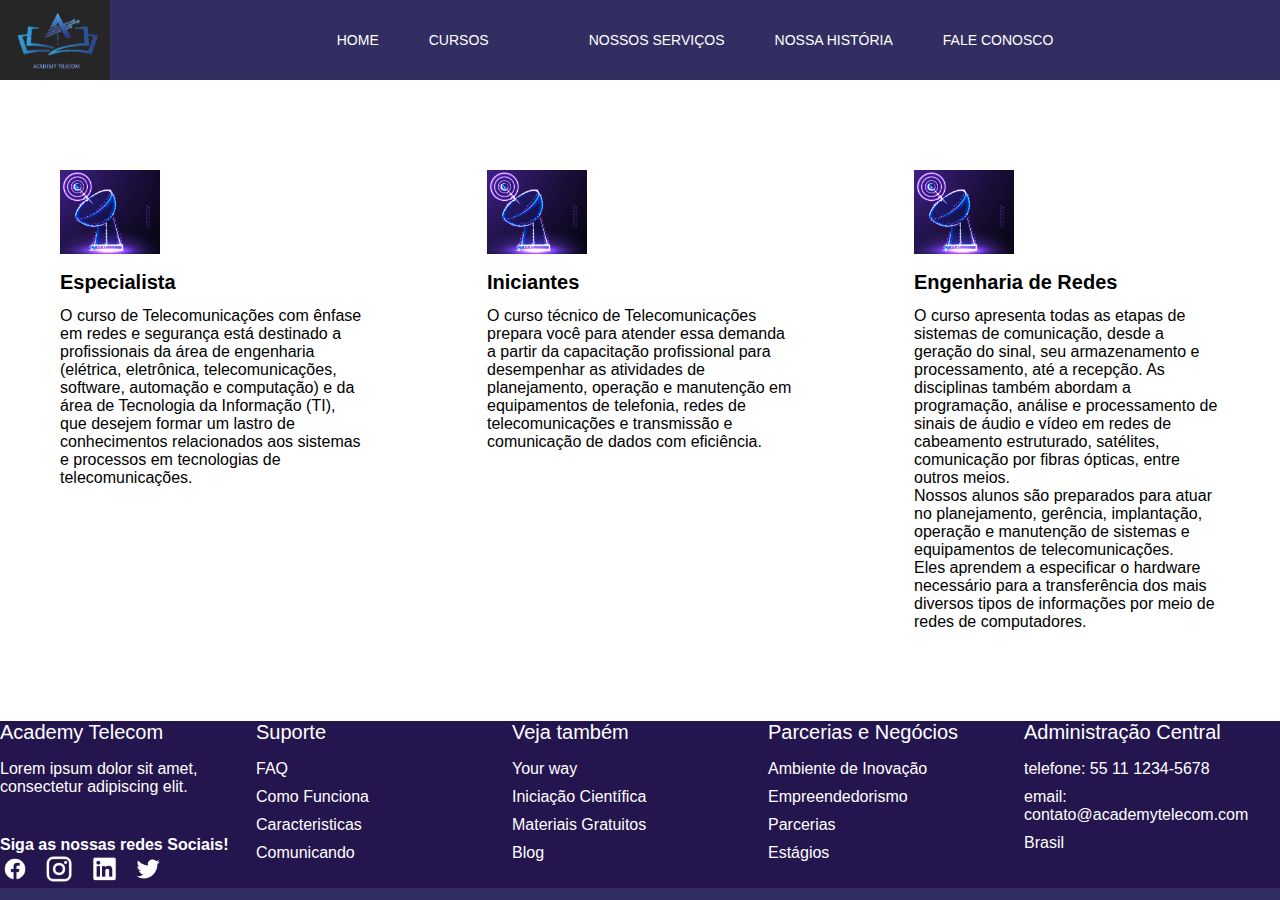
<file: paginas/cursos.html>
<!DOCTYPE html>
<html lang="pt">

<head>
    <meta charset="UTF-8">
    <meta http-equiv="X-UA-Compatible" content="IE=edge">
    <meta name="viewport" content="width=device-width, initial-scale=1.0">
    <link rel="icon" type="image/png" sizes="16x16" href="../img/favicon-16x16.png">
    <title>Cursos</title>
    <link rel="stylesheet" href="../stylesheet.css">
</head>


<body>

    <header>


        <img class="logo1" src="../img/logo1.png" alt="Logo">
         <nav>
             <ul>
                 <li><a href="../index.html">Home</a></li>
                 <li><a href="./cursos.html">Cursos</li>
                 <li><a href="./nossos_serviços.html">Nossos Serviços</a></li>
                 <li><a href="./nossa_historia.html">Nossa História</a></li>
                 <li><a href="./fale_conosco.html">Fale Conosco</a></li>
             </ul>
         </nav>

         <div class="nome">
            <form name="formCadastro">
               
            </form> 
         </div>

     </header>



    <section class="cursos">
        <div class ="cursos1">
            <div class ="cardcursos">
                <img src="../img/torre_curso.png" alt="Especialista">
                <h3 class ="titulo"> Especialista</h3> 

                <p>O curso de Telecomunicações com ênfase em redes e segurança está destinado a profissionais da
                    área de
                    engenharia (elétrica, eletrônica, telecomunicações, software, automação e computação) e da
                    área de Tecnologia da Informação (TI), que desejem formar um lastro de conhecimentos
                    relacionados aos
                    sistemas e processos em tecnologias de telecomunicações. 
                </p>
</div>

<div class ="cardcursos">
    <img src="../img/torre_curso.png" alt="Iniciantes">
    <h3 class ="titulo"> Iniciantes</h3> 

             <p>O curso técnico de Telecomunicações prepara você para atender essa demanda a partir da capacitação
            profissional para desempenhar as atividades de planejamento, operação e manutenção em equipamentos de
            telefonia, redes de telecomunicações e transmissão e comunicação de dados com eficiência.
            </p>
        </div>

        <div class ="cardcursos">
            <img src="../img/torre_curso.png" alt="Engenharia de Redes">
            <h3 class ="titulo"> Engenharia de Redes</h3>                            
                            <p> O curso apresenta todas as etapas de sistemas de comunicação, desde a geração do
                                sinal, seu armazenamento e processamento, até a recepção. As disciplinas também abordam
                                a
                                programação, análise e processamento de sinais de áudio e vídeo em redes de cabeamento
                                estruturado,
                                satélites, comunicação por fibras ópticas, entre outros meios.</p>
                            <p>Nossos alunos são preparados para atuar no planejamento, gerência, implantação, operação
                                e manutenção de sistemas e equipamentos de telecomunicações. </p>
                            <p>Eles aprendem a especificar o hardware necessário para a transferência dos mais diversos
                                tipos de informações por meio de redes de computadores.</p>
                            </div>
                        </section>

                        
    <footer>
        <div class="container">
            <ul>
                <h3>Academy Telecom</h3>
                <p>Lorem ipsum dolor sit amet, consectetur adipiscing elit.
                </p>

                <div class="redesocial">
                    <h4>Siga as nossas redes Sociais!</h4>
                    <img src="../img/facebook-bco.png" alt="Facebook">
                    <img src="../img/instagram-branco.png" alt="Instagram">
                    <img src="../img/Linkedin bco.png" alt="Linkedin">
                    <img src="../img/twitter.png" alt="twitter">
                </div>
            </ul>
            <ul>
                <h3>Suporte</h3>
                <li> <a href="#">FAQ</a></li>
                <li> <a href="#">Como Funciona</a></li>
                <li> <a href="#">Caracteristicas</a></li>
                <li> <a href="#">Comunicando</a></li>
            </ul>
            <ul>
                <h3>Veja também</h3>
                <li> <a href="#">Your way</a></li>
                <li> <a href="#">Iniciação Científica</a></li>
                <li> <a href="#">Materiais Gratuitos</a></li>
                <li> <a href="#">Blog</a></li>
            </ul>

            <ul>
                <h3>Parcerias e Negócios</h3>
                <li> <a href="#">Ambiente de Inovação</a> </li>
                <li> <a href="#">Empreendedorismo</a> </li>
                <li> <a href="#">Parcerias</a> </li>
                <li> <a href="#">Estágios</a> </li>
            </ul>
            <ul>
                <h3>Administração Central</h3>
                <li>
                    <p> telefone: 55 11 1234-5678 </p>
                </li>
                <li>
                    <p> email: contato@academytelecom.com </p>
                </li>
                <li>
                    <p> Brasil</p>
                </li>
            </ul>
        </div>
    </footer>
    <script src="../main.js"></script>

</body>

</html>
</file>
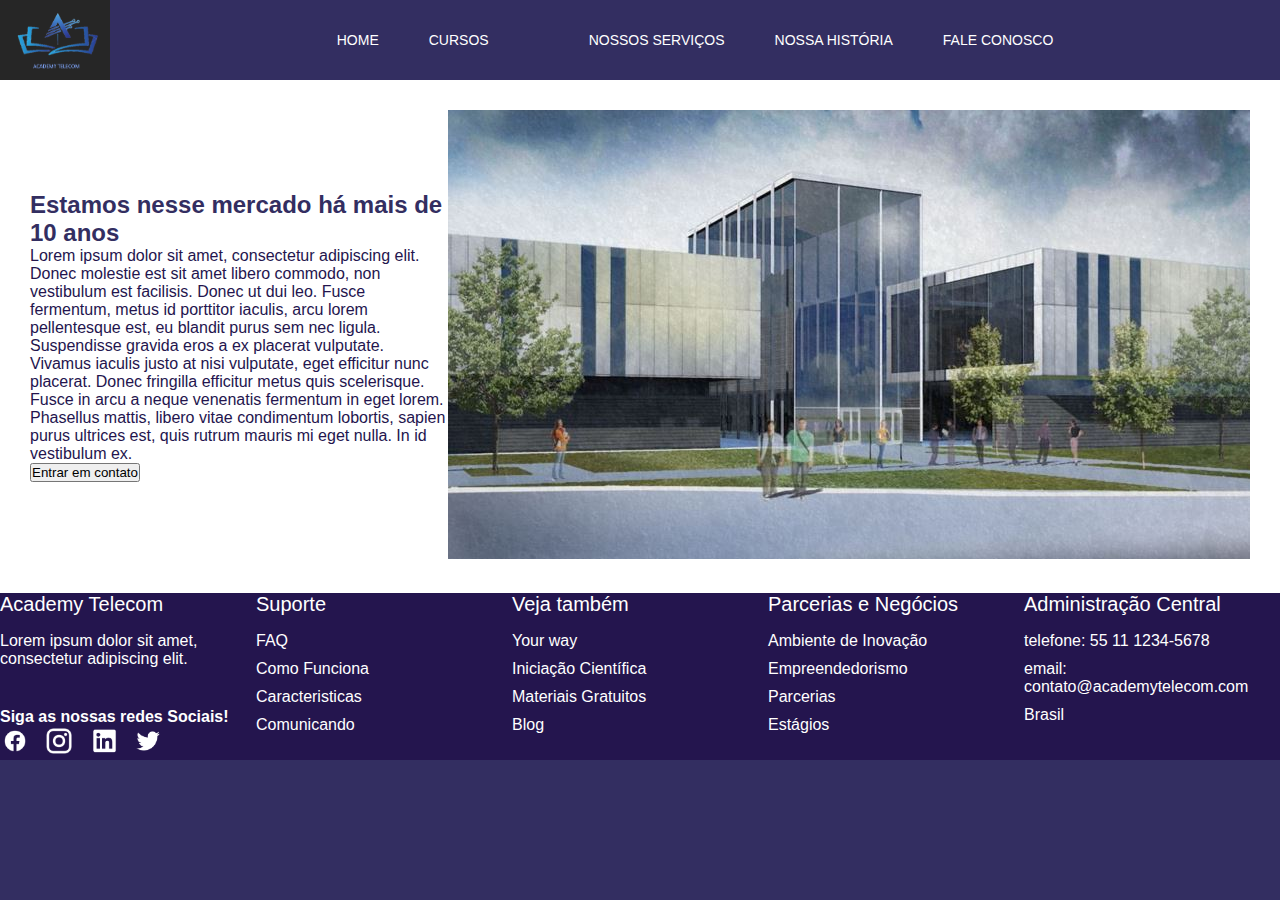
<file: paginas/nossa_historia.html>
<!DOCTYPE html>
<html lang="pt">

<head>
    <meta charset="UTF-8">
    <meta http-equiv="X-UA-Compatible" content="IE=edge">
    <meta name="viewport" content="width=device-width, initial-scale=1.0">
    <link rel="icon" type="image/png" sizes="16x16" href="../img/favicon-16x16.png">
    <title>Nossa Historia</title>
    <link rel="stylesheet" href="../stylesheet.css">

</head>

<body>
    <header>


        <img class="logo1" src="../img/logo1.png" alt="Logo">
         <nav>
             <ul>
                 <li><a href="../index.html">Home</a></li>
                 <li><a href="./cursos.html">Cursos</li>
                 <li><a href="./nossos_serviços.html">Nossos Serviços</a></li>
                 <li><a href="./nossa_historia.html">Nossa História</a></li>
                 <li><a href="./fale_conosco.html">Fale Conosco</a></li>
             </ul>
         </nav>

         <div class="nome">
            
         </div>

     </header>

    <section class="sobre">
        <div class="container">
            <div class="sobre-text">
                <h2>Estamos nesse mercado há mais de 10 anos</h2>
                <p> Lorem ipsum dolor sit amet, consectetur adipiscing elit.
                    Donec molestie est sit amet libero commodo, non vestibulum est facilisis. Donec ut dui leo. Fusce
                    fermentum, metus id porttitor iaculis, arcu lorem pellentesque est, eu blandit purus sem nec ligula.
                    Suspendisse gravida eros a ex placerat vulputate. Vivamus iaculis justo at nisi vulputate, eget
                    efficitur nunc placerat. Donec fringilla efficitur metus quis scelerisque.
                    Fusce in arcu a neque venenatis fermentum in eget lorem. Phasellus mattis, libero vitae condimentum
                    lobortis, sapien purus ultrices est, quis rutrum mauris mi eget nulla.
                    In id vestibulum ex.
                </p>
                <button> Entrar em contato </button>
                </div>
                <div>
                <img src="../img/institucional.jpg" alt="Institucional" id="institucional">
            </div>
    </section>


    <footer>
        <div class="container">
            <ul>
                <h3>Academy Telecom</h3>
                <p>Lorem ipsum dolor sit amet, consectetur adipiscing elit.
                </p>

                <div class="redesocial">
                    <h4>Siga as nossas redes Sociais!</h4>
                    <img src="../img/facebook-bco.png" alt="Facebook">
                    <img src="../img/instagram-branco.png" alt="Instagram">
                    <img src="../img/Linkedin bco.png" alt="Linkedin">
                    <img src="../img/twitter.png" alt="twitter">
                </div>
            </ul>
            <ul>
                <h3>Suporte</h3>
                <li> <a href="#">FAQ</a></li>
                <li> <a href="#">Como Funciona</a></li>
                <li> <a href="#">Caracteristicas</a></li>
                <li> <a href="#">Comunicando</a></li>
            </ul>
            <ul>
                <h3>Veja também</h3>
                <li> <a href="#">Your way</a></li>
                <li> <a href="#">Iniciação Científica</a></li>
                <li> <a href="#">Materiais Gratuitos</a></li>
                <li> <a href="#">Blog</a></li>
            </ul>

            <ul>
                <h3>Parcerias e Negócios</h3>
                <li> <a href="#">Ambiente de Inovação</a> </li>
                <li> <a href="#">Empreendedorismo</a> </li>
                <li> <a href="#">Parcerias</a> </li>
                <li> <a href="#">Estágios</a> </li>
            </ul>
            <ul>
                <h3>Administração Central</h3>
                <li>
                    <p> telefone: 55 11 1234-5678 </p>
                </li>
                <li>
                    <p> email: contato@academytelecom.com </p>
                </li>
                <li>
                    <p> Brasil</p>
                </li>
            </ul>
        </div>
    </footer>

    <script src="../main.js"></script>

    </div>

</body>

</html>
</file>
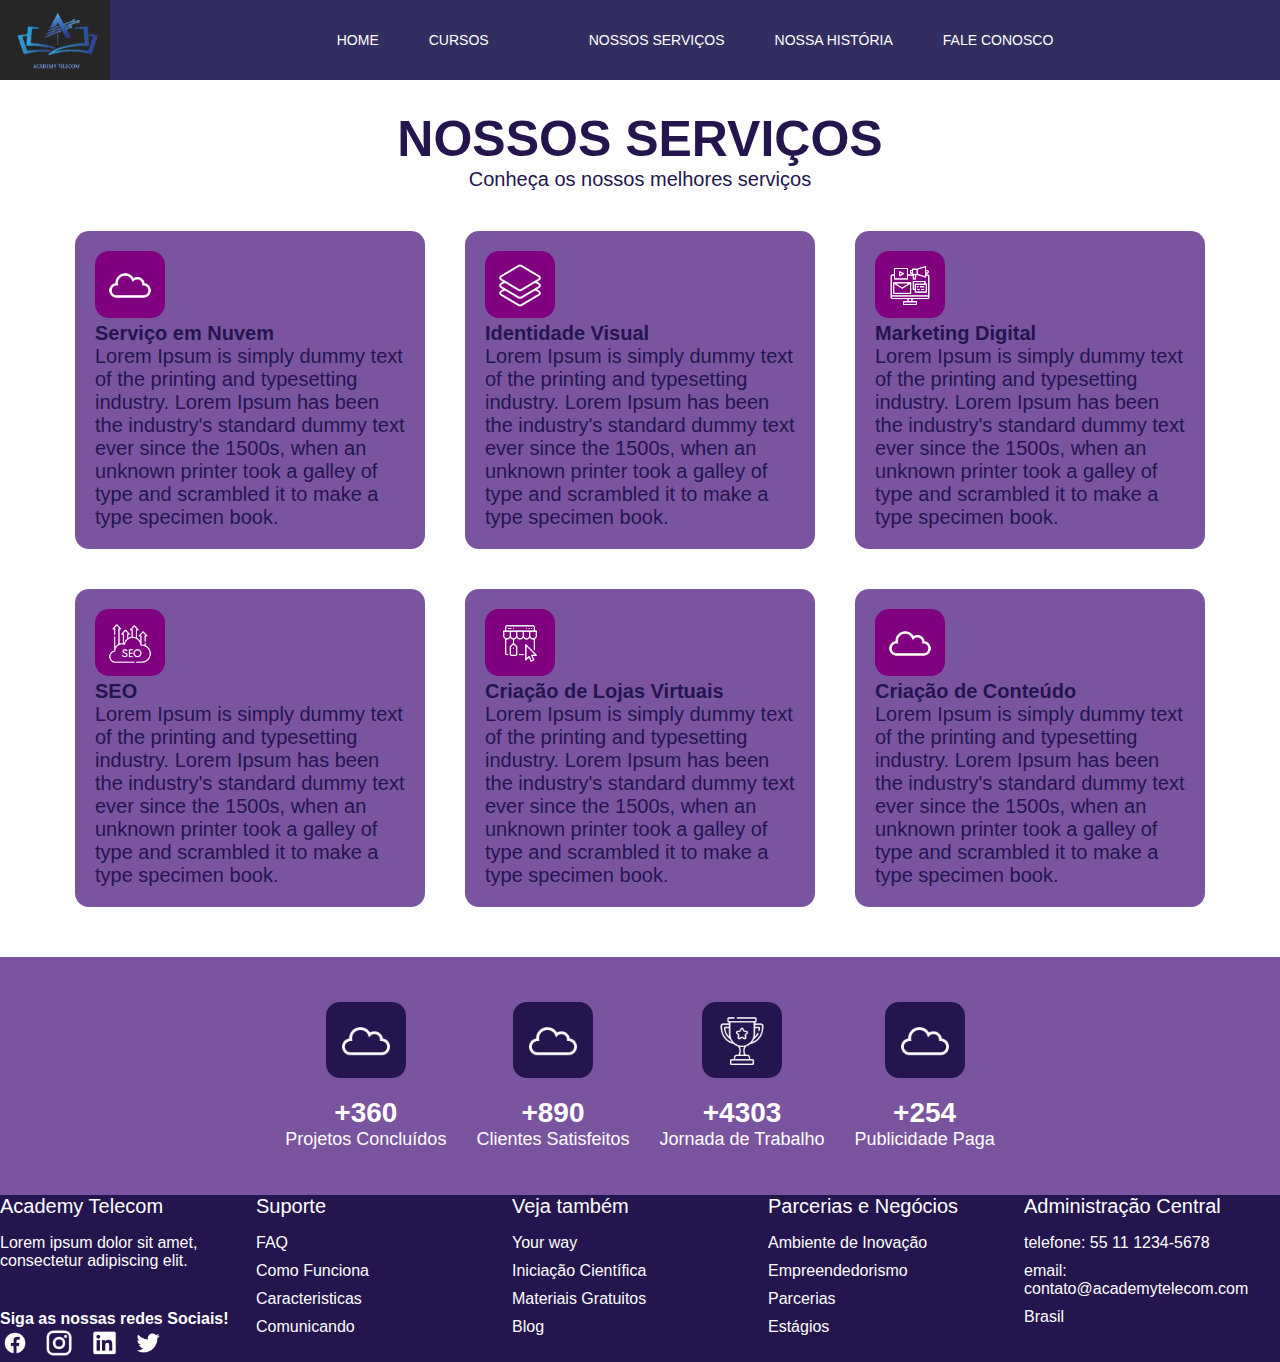
<file: paginas/nossos_serviços.html>
<!DOCTYPE html>
<html lang="pt">

<head>
    <meta charset="UTF-8">
    <meta http-equiv="X-UA-Compatible" content="IE=edge">
    <meta name="viewport" content="width=device-width, initial-scale=1.0">
    <link rel="icon" type="image/png" sizes="16x16" href="../img/favicon-16x16.png">
    <link rel="stylesheet" href="../stylesheet.css">
    <title>Nossos Serviços</title>
</head>

<body>
    <header>


        <img class="logo1" src="../img/logo1.png" alt="Logo">
         <nav>
             <ul>
                 <li><a href="../index.html">Home</a></li>
                 <li><a href="./cursos.html">Cursos</li>
                 <li><a href="./nossos_serviços.html">Nossos Serviços</a></li>
                 <li><a href="./nossa_historia.html">Nossa História</a></li>
                 <li><a href="./fale_conosco.html">Fale Conosco</a></li>
             </ul>
         </nav>

         <div class="nome">
            
         </div>

     </header>

    <section class="servicos">
        <div class=container>
            <h3>NOSSOS SERVIÇOS</h3>
            <p>Conheça os nossos melhores serviços</p>
            <div class="row-cards">

                <div class="row-card-item">
                    <img src="../img/cloud.png" alt="">
                    <p class="nome-serviço"><strong> Serviço em Nuvem </strong></p>
                    <p class="descriçao-servico">
                        Lorem Ipsum is simply dummy text of the printing and typesetting industry. Lorem Ipsum has been
                        the industry's standard dummy text ever since the 1500s, when an unknown printer took a galley
                        of type and scrambled it to make a type specimen book.
                    </p>
                </div>

                <div class="row-card-item">
                    <img src="../img/layer.png" alt="">
                    <p class="nome-serviço"><strong> Identidade Visual </strong></p>
                    <p class="descriçao-servico">
                        Lorem Ipsum is simply dummy text of the printing and typesetting industry. Lorem Ipsum has been
                        the industry's standard dummy text ever since the 1500s, when an unknown printer took a galley
                        of type and scrambled it to make a type specimen book.
                    </p>
                </div>

                <div class="row-card-item">
                    <img src="../img/digital-marketing.png" alt="">
                    <p class="nome-serviço"><strong> Marketing Digital </strong></p>
                    <p class="descriçao-servico">
                        Lorem Ipsum is simply dummy text of the printing and typesetting industry. Lorem Ipsum has been
                        the industry's standard dummy text ever since the 1500s, when an unknown printer took a galley
                        of type and scrambled it to make a type specimen book.
                    </p>
                </div>

                <div class="row-card-item">
                    <img src="../img/seo.png" alt="">
                    <p class="nome-serviço"><strong> SEO </strong></p>
                    <p class="descriçao-servico">
                        Lorem Ipsum is simply dummy text of the printing and typesetting industry. Lorem Ipsum has been
                        the industry's standard dummy text ever since the 1500s, when an unknown printer took a galley
                        of type and scrambled it to make a type specimen book.
                    </p>
                </div>

                <div class="row-card-item">
                    <img src="../img/virtual_store.png" alt="">
                    <p class="nome-serviço"><strong> Criação de Lojas Virtuais </strong></p>
                    <p class="descriçao-servico">
                        Lorem Ipsum is simply dummy text of the printing and typesetting industry. Lorem Ipsum has been
                        the industry's standard dummy text ever since the 1500s, when an unknown printer took a galley
                        of type and scrambled it to make a type specimen book.
                    </p>
                </div>

                <div class="row-card-item">
                    <img src="../img/cloud.png" alt="">
                    <p class="nome-serviço"><strong> Criação de Conteúdo </strong></p>
                    <p class="descriçao-servico">
                        Lorem Ipsum is simply dummy text of the printing and typesetting industry. Lorem Ipsum has been
                        the industry's standard dummy text ever since the 1500s, when an unknown printer took a galley
                        of type and scrambled it to make a type specimen book.
                    </p>
                </div>
            </div>
        </div>


    </section>

    <section class="dados">
        <div class="container">
            <div class="dados-item">
                <img src="../img/cloud.png" alt="">
                <p>
                    <strong>+360</strong> <br>
                    Projetos Concluídos
                </p>
            </div>

            <div class="dados-item">
                <img src="../img/cloud.png" alt="">
                <p>
                    <strong>+890</strong> <br>
                    Clientes Satisfeitos
                </p>
            </div>

            <div class="dados-item">
                <img src="../img/trophy.png" alt="">
                <p>
                    <strong>+4303</strong> <br>
                    Jornada de Trabalho
                </p>
            </div>

            <div class="dados-item">
                
                <img src="../img/cloud.png" alt="">
               <p> <strong>+254</strong> <br>
                Publicidade Paga
            </p>
            </div>

        </div>
       

    </section>





    <!--<section class="section-glossario">
            <div class="banner">
                <img src="../img/tecnologia.gif" class="center" alt="logo" align-middle>
            </div>
        </section>

    </main>

    <nav>
        <div class="quadro">
            <div class="glossario">

                <table>
                    <tr>
                        <th>“Cell Site” ou Estação de Rádio Base (ERB) =
                            Denominação dada a uma localidade onde a operadora de telefonia celular instala antenas ou
                            equipamentos de infraestrutura de telecomunicação para operar a rede de transmissão de
                            dados.</th>

                        <th>Contrato de Locação de Telefonia Celular =
                            É o acordo entre a operadora de telefonia móvel ou a empresa de torre e o proprietário que
                            determina as condições financeiras e operacionais do “site”.</th>

                        <th>Aluguel de Co-locação =
                            Aluguel pago ao proprietário no caso de haver nova operadora de telefonia celular em uma
                            torre de outra operadora ou de uma empresa de torre.</th>

                        <th>Anexo ou Croqui =
                            Um esboço ou desenho preliminar da área que será ocupada pela torre ou antena de telefonia
                            celular.</th>

                        <th>Índice de Reajuste =
                            É o termo no contrato de locação de telefonia celular que especifica quando e como o aluguel
                            pago será reajustado. Normalmente, utiliza-se um índice de inflação para orientar o reajuste
                            anual.</th>

                        <th>Rooftops =
                            Equipamentos instalados pelas operadoras de telefonia celular nos topos dos edifícios
                            residências e comerciais.</th>
                    </tr>




                </table>


            </div>
</div>

    </nav>-->




    <footer>
        <div class="container">
            <ul>
                <h3>Academy Telecom</h3>
                <p>Lorem ipsum dolor sit amet, consectetur adipiscing elit.
                </p>

                <div class="redesocial">
                    <h4>Siga as nossas redes Sociais!</h4>
                    <img src="../img/facebook-bco.png" alt="Facebook">
                    <img src="../img/instagram-branco.png" alt="Instagram">
                    <img src="../img/Linkedin bco.png" alt="Linkedin">
                    <img src="../img/twitter.png" alt="twitter">
                </div>
            </ul>
            <ul>
                <h3>Suporte</h3>
                <li> <a href="#">FAQ</a></li>
                <li> <a href="#">Como Funciona</a></li>
                <li> <a href="#">Caracteristicas</a></li>
                <li> <a href="#">Comunicando</a></li>
            </ul>
            <ul>
                <h3>Veja também</h3>
                <li> <a href="#">Your way</a></li>
                <li> <a href="#">Iniciação Científica</a></li>
                <li> <a href="#">Materiais Gratuitos</a></li>
                <li> <a href="#">Blog</a></li>
            </ul>

            <ul>
                <h3>Parcerias e Negócios</h3>
                <li> <a href="#">Ambiente de Inovação</a> </li>
                <li> <a href="#">Empreendedorismo</a> </li>
                <li> <a href="#">Parcerias</a> </li>
                <li> <a href="#">Estágios</a> </li>
            </ul>
            <ul>
                <h3>Administração Central</h3>
                <li>
                    <p> telefone: 55 11 1234-5678 </p>
                </li>
                <li>
                    <p> email: contato@academytelecom.com </p>
                </li>
                <li>
                    <p>Brasil</p>
                </li>
            </ul>
        </div>
    </footer>
    </div>

</body>


<script src="../main.js"></script>











</html>
</file>
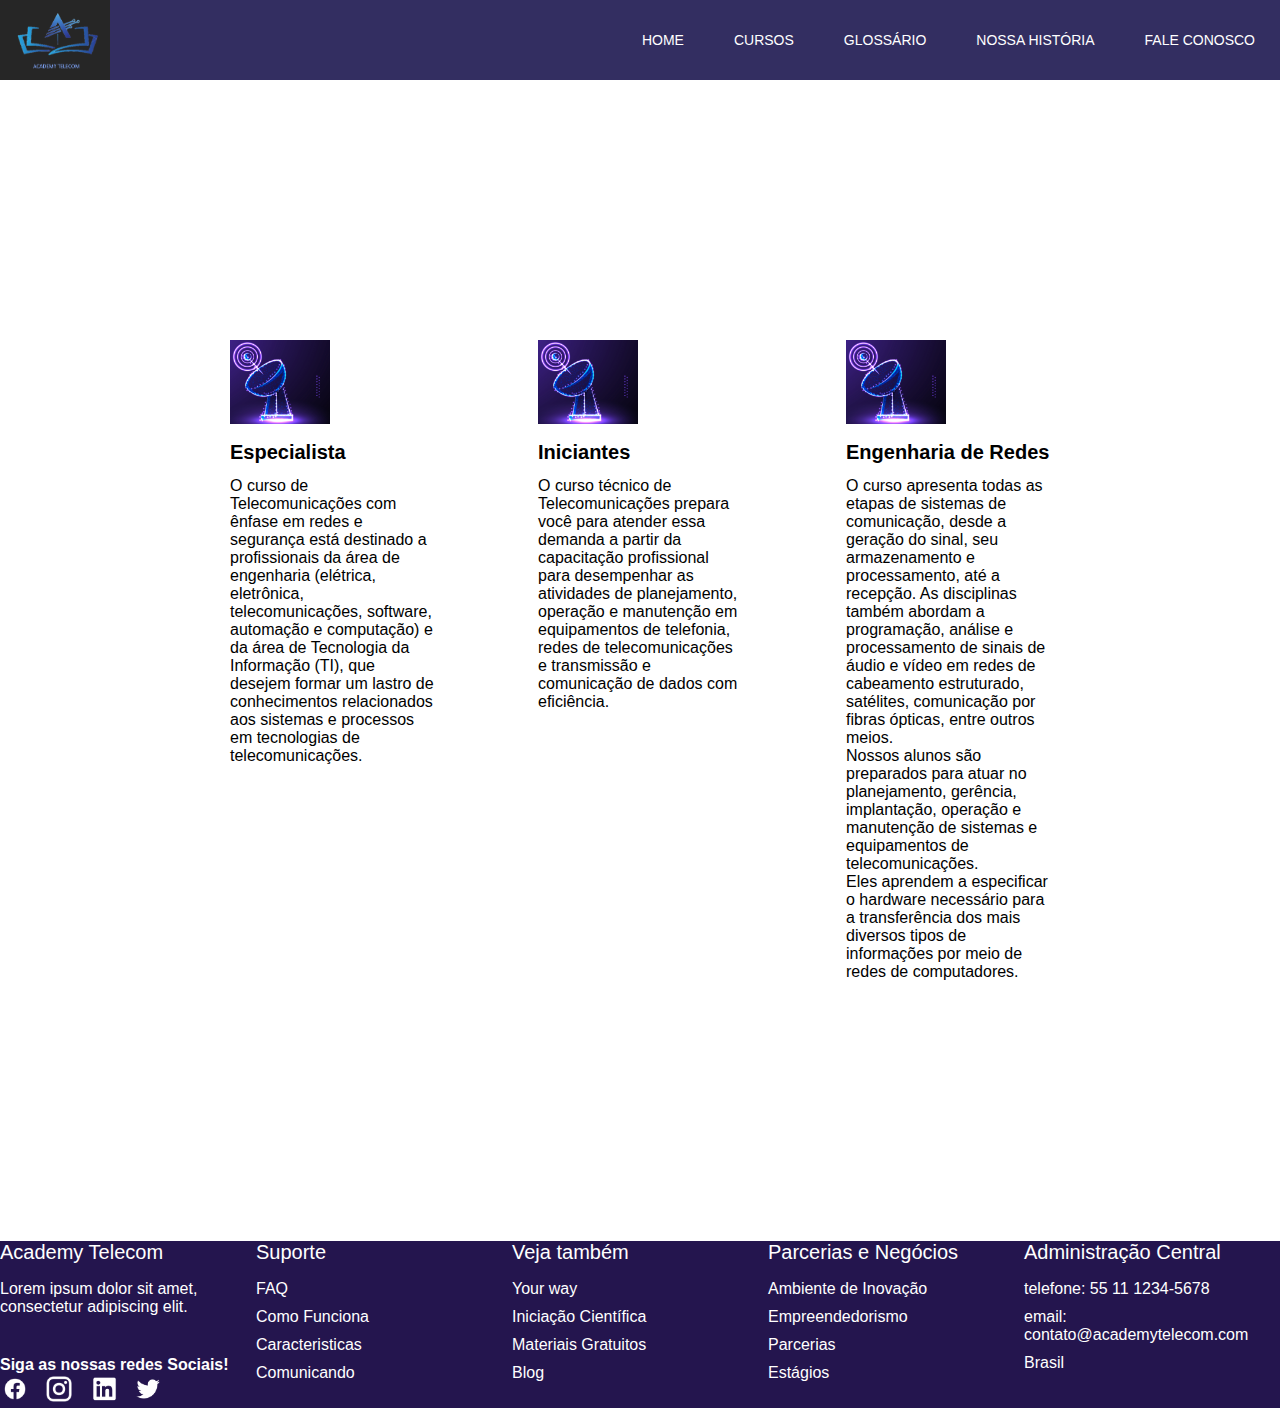
<file: ACADEMY-TELECOM_versao3/ACADEMY-TELECOM/paginas/cursos.html>
<!DOCTYPE html>
<html lang="pt">

<head>
    <meta charset="UTF-8">
    <meta http-equiv="X-UA-Compatible" content="IE=edge">
    <meta name="viewport" content="width=device-width, initial-scale=1.0">
    <link rel="icon" type="image/png" sizes="16x16" href="../img/favicon-16x16.png">
    <title>Cursos</title>
    <link rel="stylesheet" href="../stylesheet.css">
</head>


<body>
    <header>
              <img class="logo1" src="../img/logo1.png" alt="Logo">
        <nav>
            <ul>
                <li><a href="../index.html">Home</a></li>
                            <li><a href="#">Cursos</a></li>
                <li><a href="glossario.html">Glossário</a></li>
                <li><a href="nossa_historia.html">Nossa História</a></li>
                <li><a href="fale_conosco.html">Fale Conosco</a></li>
            </ul>
        </nav>
    </header>


    <section class="cursos">
        <div class ="cursos1">
            <div class ="cardcursos">
                <img src="../img/torre_curso.png" alt="Especialista">
                <h3 class ="titulo"> Especialista</h3> 

                <p>O curso de Telecomunicações com ênfase em redes e segurança está destinado a profissionais da
                    área de
                    engenharia (elétrica, eletrônica, telecomunicações, software, automação e computação) e da
                    área de Tecnologia da Informação (TI), que desejem formar um lastro de conhecimentos
                    relacionados aos
                    sistemas e processos em tecnologias de telecomunicações. 
                </p>
</div>

<div class ="cardcursos">
    <img src="../img/torre_curso.png" alt="Iniciantes">
    <h3 class ="titulo"> Iniciantes</h3> 

             <p>O curso técnico de Telecomunicações prepara você para atender essa demanda a partir da capacitação
            profissional para desempenhar as atividades de planejamento, operação e manutenção em equipamentos de
            telefonia, redes de telecomunicações e transmissão e comunicação de dados com eficiência.
            </p>
        </div>

        <div class ="cardcursos">
            <img src="../img/torre_curso.png" alt="Engenharia de Redes">
            <h3 class ="titulo"> Engenharia de Redes</h3>                            
                            <p> O curso apresenta todas as etapas de sistemas de comunicação, desde a geração do
                                sinal, seu armazenamento e processamento, até a recepção. As disciplinas também abordam
                                a
                                programação, análise e processamento de sinais de áudio e vídeo em redes de cabeamento
                                estruturado,
                                satélites, comunicação por fibras ópticas, entre outros meios.</p>
                            <p>Nossos alunos são preparados para atuar no planejamento, gerência, implantação, operação
                                e manutenção de sistemas e equipamentos de telecomunicações. </p>
                            <p>Eles aprendem a especificar o hardware necessário para a transferência dos mais diversos
                                tipos de informações por meio de redes de computadores.</p>
                            </div>
                        </section>

                        
    <footer>
        <div class="container">
            <ul>
                <h3>Academy Telecom</h3>
                <p>Lorem ipsum dolor sit amet, consectetur adipiscing elit.
                </p>

                <div class="redesocial">
                    <h4>Siga as nossas redes Sociais!</h4>
                    <img src="/img/facebook-bco.png" alt="Facebook">
                    <img src="/img/instagram-branco.png" alt="Instagram">
                    <img src="/img/Linkedin bco.png" alt="Linkedin">
                    <img src="/img/twitter.png" alt="twitter">
                </div>
            </ul>
            <ul>
                <h3>Suporte</h3>
                <li> <a href="#">FAQ</a></li>
                <li> <a href="#">Como Funciona</a></li>
                <li> <a href="#">Caracteristicas</a></li>
                <li> <a href="#">Comunicando</a></li>
            </ul>
            <ul>
                <h3>Veja também</h3>
                <li> <a href="#">Your way</a></li>
                <li> <a href="#">Iniciação Científica</a></li>
                <li> <a href="#">Materiais Gratuitos</a></li>
                <li> <a href="#">Blog</a></li>
            </ul>

            <ul>
                <h3>Parcerias e Negócios</h3>
                <li> <a href="#">Ambiente de Inovação</a> </li>
                <li> <a href="#">Empreendedorismo</a> </li>
                <li> <a href="#">Parcerias</a> </li>
                <li> <a href="#">Estágios</a> </li>
            </ul>
            <ul>
                <h3>Administração Central</h3>
                <li>
                    <p> telefone: 55 11 1234-5678 </p>
                </li>
                <li>
                    <p> email: contato@academytelecom.com </p>
                </li>
                <li>
                    <p> Brasil</p>
                </li>
            </ul>
        </div>
    </footer>
    <script src="../main.js"></script>

</body>

</html>
</file>
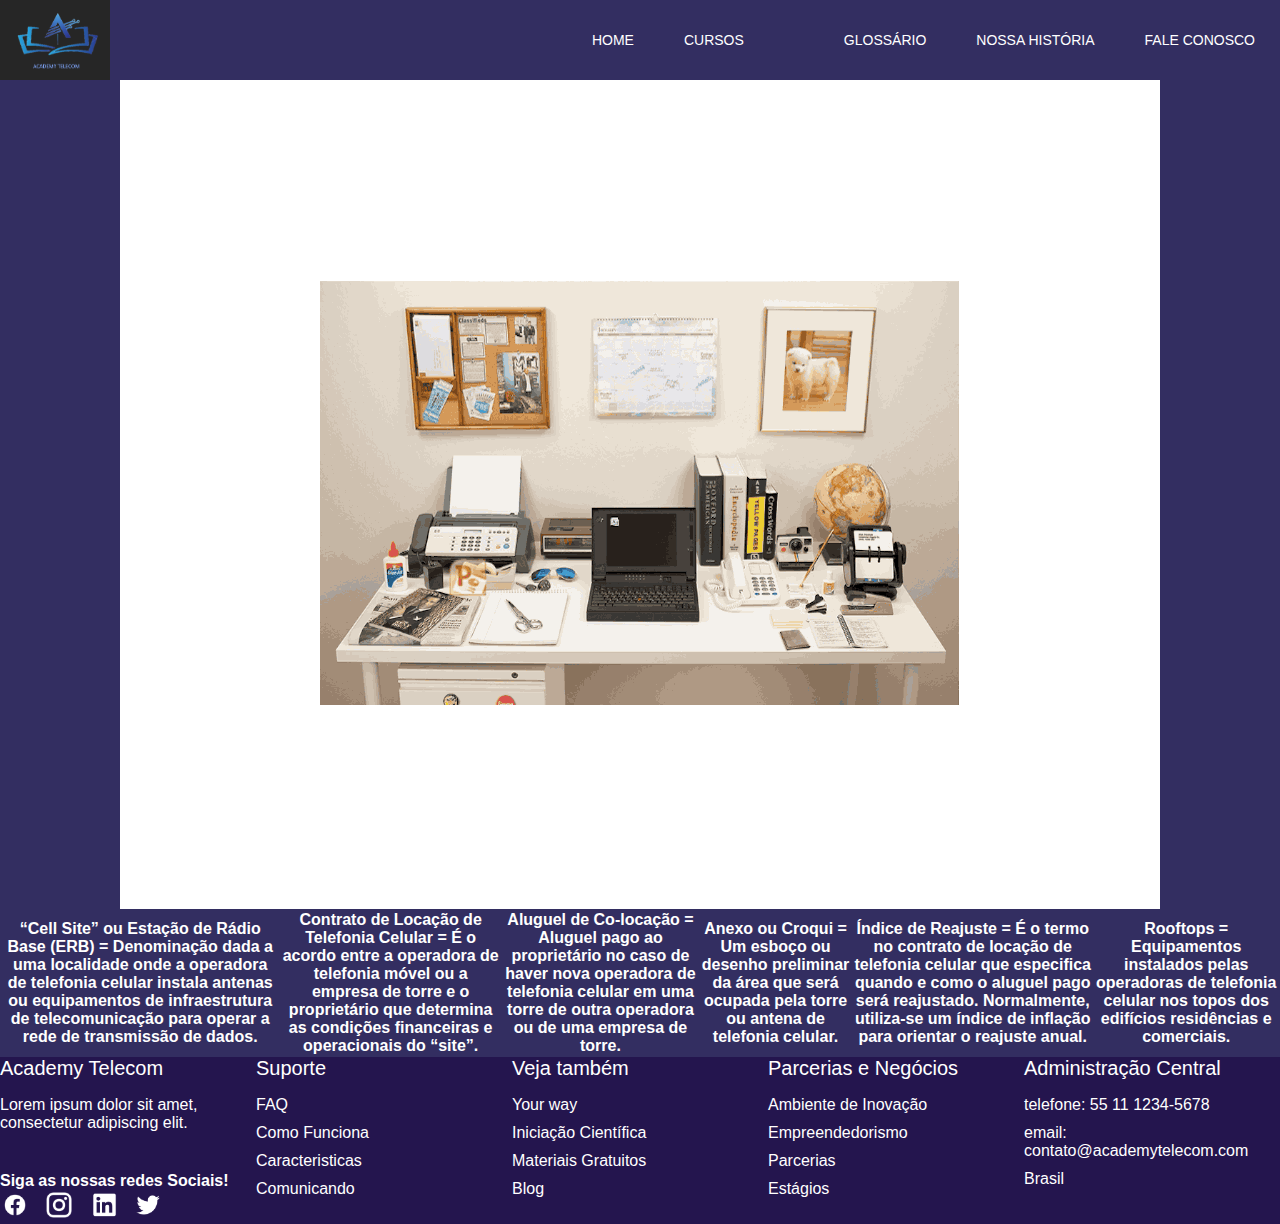
<file: ACADEMY-TELECOM_versao3/ACADEMY-TELECOM/paginas/glossario.html>
<!DOCTYPE html>
<html lang="pt">

<head>
    <meta charset="UTF-8">
    <meta http-equiv="X-UA-Compatible" content="IE=edge">
    <meta name="viewport" content="width=device-width, initial-scale=1.0">
    <link rel="icon" type="image/png" sizes="16x16" href="../img/favicon-16x16.png">
    <link rel="stylesheet" href="../stylesheet.css">
    <title>Glossario</title>
</head>

<body>
    <header>


        <img class="logo1" src="../img/logo1.png" alt="Logo">
        <nav>
            <ul>
                <li><a href="/index.html">Home</a></li>
                <li><a href="/paginas/cursos.html">Cursos</li>
                <li><a href="#">Glossário</a></li>
                <li><a href="/paginas/nossa_historia.html">Nossa História</a></li>
                <li><a href="/paginas/fale_conosco.html">Fale Conosco</a></li>
            </ul>
        </nav>


    </header>



    <main>

        <section class="section-glossario">
            <div class="banner">
                <img src="../img/tecnologia.gif" class="center" alt="logo" align-middle>
            </div>
        </section>

    </main>

    <nav>
        <div class="quadro">
            <div class="glossario">

                <table>
                    <tr>
                        <th>“Cell Site” ou Estação de Rádio Base (ERB) =
                            Denominação dada a uma localidade onde a operadora de telefonia celular instala antenas ou
                            equipamentos de infraestrutura de telecomunicação para operar a rede de transmissão de
                            dados.</th>

                        <th>Contrato de Locação de Telefonia Celular =
                            É o acordo entre a operadora de telefonia móvel ou a empresa de torre e o proprietário que
                            determina as condições financeiras e operacionais do “site”.</th>

                        <th>Aluguel de Co-locação =
                            Aluguel pago ao proprietário no caso de haver nova operadora de telefonia celular em uma
                            torre de outra operadora ou de uma empresa de torre.</th>

                        <th>Anexo ou Croqui =
                            Um esboço ou desenho preliminar da área que será ocupada pela torre ou antena de telefonia
                            celular.</th>

                        <th>Índice de Reajuste =
                            É o termo no contrato de locação de telefonia celular que especifica quando e como o aluguel
                            pago será reajustado. Normalmente, utiliza-se um índice de inflação para orientar o reajuste
                            anual.</th>

                        <th>Rooftops =
                            Equipamentos instalados pelas operadoras de telefonia celular nos topos dos edifícios
                            residências e comerciais.</th>
                    </tr>




                </table>


            </div>
</div>

    </nav>

 
       
          
            <footer>
                <div class="container">
                    <ul>
                        <h3>Academy Telecom</h3>
                        <p>Lorem ipsum dolor sit amet, consectetur adipiscing elit.
                        </p>

                        <div class="redesocial">
                            <h4>Siga as nossas redes Sociais!</h4>
                            <img src="../img/facebook-bco.png" alt="Facebook">
                            <img src="../img/instagram-branco.png" alt="Instagram">
                            <img src="../img/Linkedin bco.png" alt="Linkedin">
                            <img src="../img/twitter.png" alt="twitter">
                        </div>
                    </ul>
                    <ul>
                        <h3>Suporte</h3>
                        <li> <a href="#">FAQ</a></li>
                        <li> <a href="#">Como Funciona</a></li>
                        <li> <a href="#">Caracteristicas</a></li>
                        <li> <a href="#">Comunicando</a></li>
                    </ul>
                    <ul>
                        <h3>Veja também</h3>
                        <li> <a href="#">Your way</a></li>
                        <li> <a href="#">Iniciação Científica</a></li>
                        <li> <a href="#">Materiais Gratuitos</a></li>
                        <li> <a href="#">Blog</a></li>
                    </ul>

                    <ul>
                        <h3>Parcerias e Negócios</h3>
                        <li> <a href="#">Ambiente de Inovação</a> </li>
                        <li> <a href="#">Empreendedorismo</a> </li>
                        <li> <a href="#">Parcerias</a> </li>
                        <li> <a href="#">Estágios</a> </li>
                    </ul>
                    <ul>
                        <h3>Administração Central</h3>
                        <li>
                            <p> telefone: 55 11 1234-5678 </p>
                        </li>
                        <li>
                            <p> email: contato@academytelecom.com </p>
                        </li>
                        <li>
                            <p>Brasil</p>
                        </li>
                    </ul>
                </div>
            </footer>
        </div>

</body>


<script src="../main.js"></script>











</html>
</file>
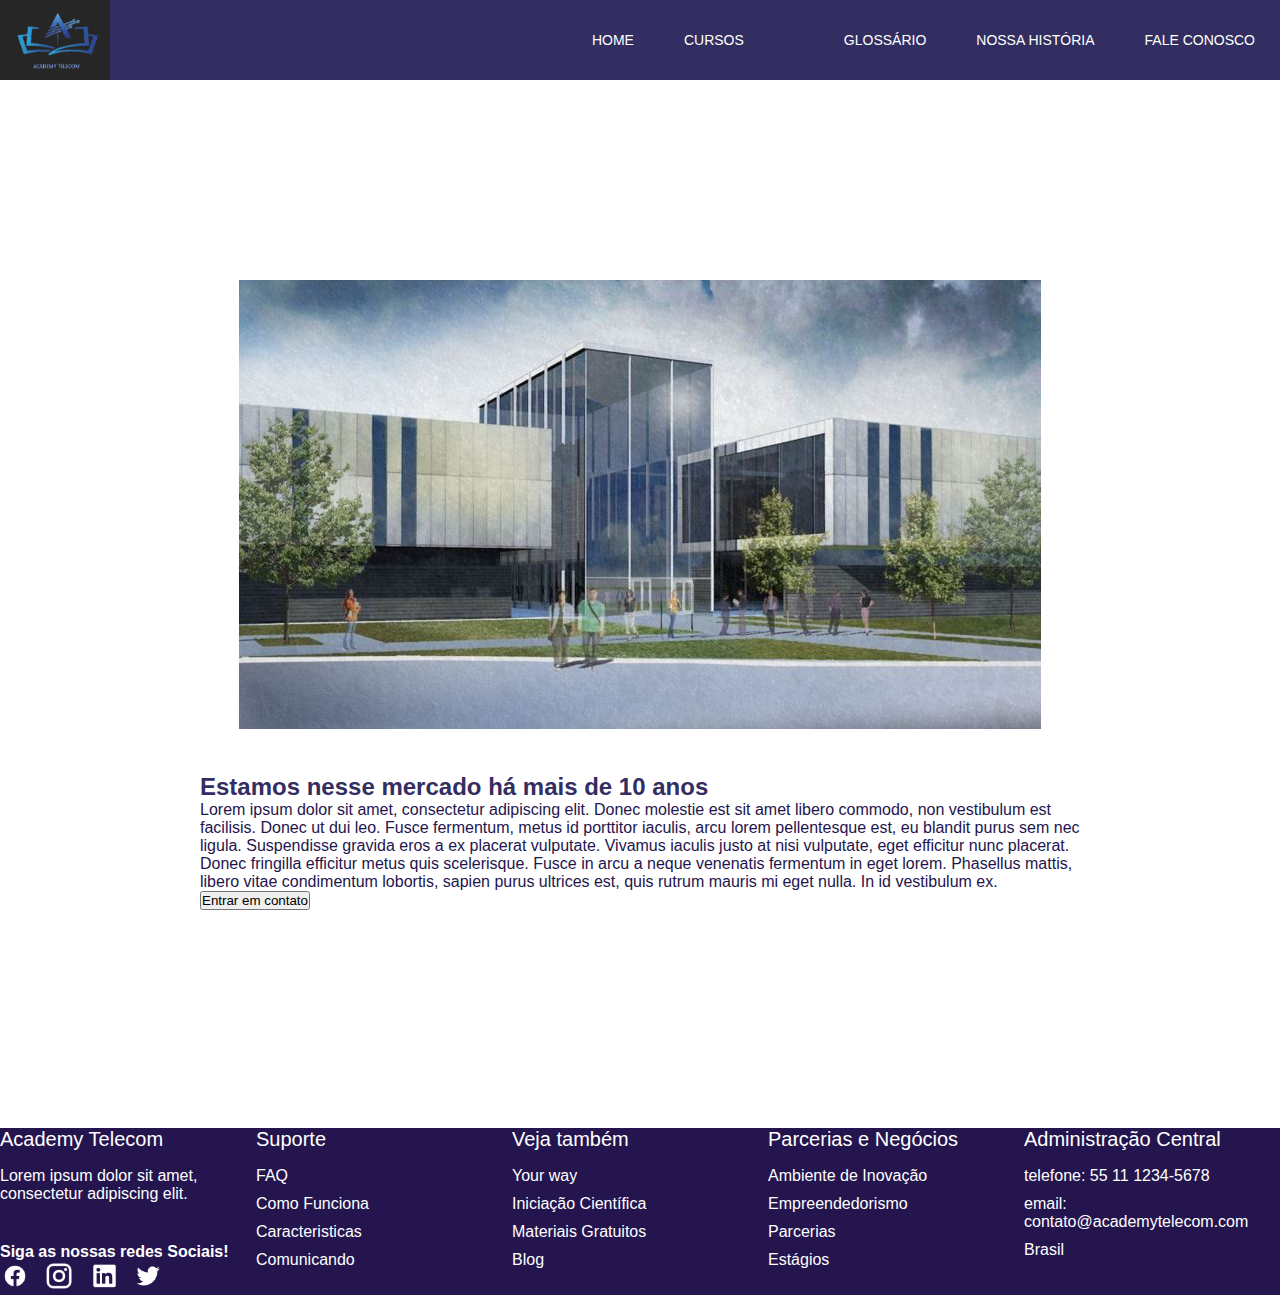
<file: ACADEMY-TELECOM_versao3/ACADEMY-TELECOM/paginas/nossa_historia.html>
<!DOCTYPE html>
<html lang="pt">

<head>
    <meta charset="UTF-8">
    <meta http-equiv="X-UA-Compatible" content="IE=edge">
    <meta name="viewport" content="width=device-width, initial-scale=1.0">
    <link rel="icon" type="image/png" sizes="16x16" href="../img/favicon-16x16.png">
    <title>Nossa Historia</title>
    <link rel="stylesheet" href="../stylesheet.css">

</head>

<body>
    <header>


        <img class="logo1" src="../img/logo1.png" alt="Logo">
        <nav>
            <ul>
                <li><a href="/index.html">Home</a></li>
                <li><a href="cursos.html">Cursos</li>
                <li><a href="glossario.html">Glossário</a></li>
                <li><a href="#">Nossa História</a></li>
                <li><a href="fale_conosco.html">Fale Conosco</a></li>
            </ul>
        </nav>



    </header>


    <section class="sobre">
        <div class="container">
            <div class="sobre-text">
                <h2>Estamos nesse mercado há mais de 10 anos</h2>
                <p> Lorem ipsum dolor sit amet, consectetur adipiscing elit.
                    Donec molestie est sit amet libero commodo, non vestibulum est facilisis. Donec ut dui leo. Fusce
                    fermentum, metus id porttitor iaculis, arcu lorem pellentesque est, eu blandit purus sem nec ligula.
                    Suspendisse gravida eros a ex placerat vulputate. Vivamus iaculis justo at nisi vulputate, eget
                    efficitur nunc placerat. Donec fringilla efficitur metus quis scelerisque.
                    Fusce in arcu a neque venenatis fermentum in eget lorem. Phasellus mattis, libero vitae condimentum
                    lobortis, sapien purus ultrices est, quis rutrum mauris mi eget nulla.
                    In id vestibulum ex.
                </p>
                <button> Entrar em contato </button>
                </div>
                <div>
                <img src="../img/institucional.jpg" alt="Institucional" id="institucional">
            </div>
    </section>


    <footer>
        <div class="container">
            <ul>
                <h3>Academy Telecom</h3>
                <p>Lorem ipsum dolor sit amet, consectetur adipiscing elit.
                </p>

                <div class="redesocial">
                    <h4>Siga as nossas redes Sociais!</h4>
                    <img src="/img/facebook-bco.png" alt="Facebook">
                    <img src="/img/instagram-branco.png" alt="Instagram">
                    <img src="/img/Linkedin bco.png" alt="Linkedin">
                    <img src="/img/twitter.png" alt="twitter">
                </div>
            </ul>
            <ul>
                <h3>Suporte</h3>
                <li> <a href="#">FAQ</a></li>
                <li> <a href="#">Como Funciona</a></li>
                <li> <a href="#">Caracteristicas</a></li>
                <li> <a href="#">Comunicando</a></li>
            </ul>
            <ul>
                <h3>Veja também</h3>
                <li> <a href="#">Your way</a></li>
                <li> <a href="#">Iniciação Científica</a></li>
                <li> <a href="#">Materiais Gratuitos</a></li>
                <li> <a href="#">Blog</a></li>
            </ul>

            <ul>
                <h3>Parcerias e Negócios</h3>
                <li> <a href="#">Ambiente de Inovação</a> </li>
                <li> <a href="#">Empreendedorismo</a> </li>
                <li> <a href="#">Parcerias</a> </li>
                <li> <a href="#">Estágios</a> </li>
            </ul>
            <ul>
                <h3>Administração Central</h3>
                <li>
                    <p> telefone: 55 11 1234-5678 </p>
                </li>
                <li>
                    <p> email: contato@academytelecom.com </p>
                </li>
                <li>
                    <p> Brasil</p>
                </li>
            </ul>
        </div>
    </footer>

    <script src="../main.js"></script>

    </div>

</body>

</html>
</file>
<file: stylesheet.css>
/*home*/
@import url('https://fonts.googleapis.com/css2?family=Roboto:wght@300&display=swap');

* {
  margin: 0;
  padding: 0;
  box-sizing: border-box;
  text-decoration: none;
  outline: none;
}

header {
  width: 100%;
  justify-content: space-between;
  display: flex;
}

body {
  background-color: #332e61;
}


section {
  padding: 30px;
  background-color: white;

}

h3 {
  font-size: 20px;
}

p {
  color: white;
}


.btn {
  background-color: #332e61;
  color: white;
  padding: 15px 20px;
  border-radius: 10px;
  cursor: pointer;
  display: inline-block;
}

.btn :hover {
  background-color: #555;
}

.btn.animate-btn {
  animation: animate-outline 1s ease-out infinite;
}

.card p {
  color: white;
}

h5 {
  color: white;
  font-size: 17px;
}


.row {
  Display: flex;
  height: 88%;
  align-items: center;
}

.col {
  width: 50%;
}

.card {
  width: 200px;
  height: 230px;
  display: inline-block;
  border-radius: 10px;
  padding: 15px 25px;
  cursor: pointer;
  margin: 10px 15px;
  background-position: center;
  background-size: cover;

}

.card:hover {
  transform: translateY(-15px)
}

.card1 {
  background-image: url(img/card1.jpg);
}

.card2 {
  background-image: url(img/card2.png);
}

.card3 {
  background-image: url(img/card3.png);
}

.card4 {
  background-image: url(img/card4.jpg);
}



nav {
  display: flex;
  align-items: center;
  justify-content: space-between;
  padding-top: 0;
}

nav ul {
  display: flex;
  align-items: center;
  list-style: none;
}

nav ul a {
  color: white;
  margin: 0 25px;
  text-transform: uppercase;
  font-size: 14px;
  display: block;
}

nav ul a:not(.btn)::after {
  background: #24154e;
  height: 3px;
  width: 0%;
  display: block;
  margin: 0 auto;
  transition: 0.3s;
}


nav ul a:hover::after {
  width: 100px;
}

@keyframes animate-outline {
  from {
    outline: 0px solid white;
  }

  to {
    outline: 15px solid mediumpurple;
  }

}

.nome {
  color: white;
}

h3 {
  color: white;
}

.logo1 {
  height: 80px;
  width: 110px;
}

/*footer*/
footer {
  background-color: #24154e;
}

footer .container {
  display: flex;
  color: white;

}

footer .container ul {
  width: 25%;
  list-style: none;
}

footer .container h3 {
  margin-bottom: 16px;
  font-weight: 300;
  color: white;
}

footer .container .redesocial img {
  margin-right: 10px;
  height: 30px;
  width: 30px;

}

footer .container ul>p {
  margin-bottom: 40px;

}

footer .container li {
  margin: 10px 0;
  color: white;
}

footer .container a {
  color: white;

}

/*h4 {
   font-weight: 200px;
  }*/


/*end footer*/


body * {
  /* font-family: "Fira Sans", sans-serif;*/
  scroll-behavior: smooth;
}


/*header {
   background-color: #252323;
   display: flex;
   justify-content: space-between;
   align-items: center;
   position: fixed;
   max-width: 200%;
   top: 0;
   left: 0;
   right: 0;
   height: 80px;
   z-index: 100;
   padding: 1rem;
 }
 
 
 .logo {
   width: 25%;
   padding: 1rem;
 }
 
 .logo img {
   width: 50%;
   padding: 1rem;
 }
 
 
 


 nav ul {
   display: flex;
   list-style: none;
   margin-right: 5rem;
   padding: 0;
 }
 
 nav li {
   margin-left: 15px;
 }
 
 nav a {
   text-decoration: none;
   color:black;
   font-weight: bold;
   font-size: 1.2rem;
 }
 
 nav a:hover {
   color: #2c0323;
 }
 
 main {
   background-color: #2c0323;
   width: 99%;
   margin-top: 8rem;
   display: flex;
   flex-direction: space-around;
   justify-content: center;
 }
 
 
 .banner_home {
   display: flex;
   justify-content: center;
   background-color: red #2c0323;
 }
 
 .banner_home img {
   padding: 20rem;
   width: 100vw;
   border-radius: 10rem;
 }
 
 footer{
 
 
 }
 

 

 
 .informacoes {
   font: size 24px;
   font-weight: bold;
   text-align: end;
   color: #ffd5d5;
   margin-top: 1 rem;
   margin-bottom: 1 rem;
 }
 
 /*
 .container {
   background-color: #2c0323;
   height: 50vh;
   width: 80%;
   display: flex;
   flex-direction: column;
   justify-content: center;
   align-items: center;
   padding: 05px;
   margin: 02px 0;
   text-decoration: none;
   color: #f3ecef;
   font-weight: bold;
   font-size: 1.2rem;
 }*/

/*fale conosco*/
* {
  box-sizing: border-box;
}

body * {
  font-family: "Fira Sans", sans-serif;
  scroll-behavior: smooth;
  position: relative;
}



/*
 header {
   background-color: #2c1c52;
   display: flex;
   justify-content: space-between;
   align-items: center;
   position: fixed;
   max-width: 200%;
   top: 0;
   left: 0;
   right: 0;
   height: 80px;
      padding: 1rem;
 }*/

.logo {
  width: 25%;
  padding: 1rem;
}

.logo img {
  width: 50%;
  padding: 1rem;
}



.background {
  background-image: url(img/fundo_cursos.jpg);
  background-repeat: no-repeat;
  color: white;
}

.centralizado {
  display: flex;
  justify-content: space-evenly;
  align-items: center;
  font-size: medium;
}

.section-glossario {
  color: white;
  width: fit-content;
  display: block;
  /* Necessário para o margin funcionar */
  margin-left: auto;
  /* aqui */
  margin-right: auto;
  /* e aqui */
}

.glossario {
  color: white;
}

.institucional {
  width: fit-content;
  display: flex;
  /* Necessário para o margin funcionar */
  margin-left: auto;
  /* aqui */
  margin-right: auto;
  /* e aqui */
}

.formularioContato {
  width: 50%;
  margin-top: 7%;
  display: flex;
  /* Necessário para o margin funcionar */
  margin-left: auto;
  /* aqui */
  margin-right: auto;
  /* e aqui */
}



/* ALERTA DE COOKIES */
.box-cookies.hide {
  display: none !important;
}

.box-cookies {
  position: fixed;
  background: rgba(14, 23, 39, 0.8);
  width: 100%;
  max-width: 980px;
  z-index: 998;
  bottom: 0;
  right: 0;
  border-radius: 8px 0px 0px 0px;
  border: dashed 3px rgba(255, 255, 255, 0.6);
  border-bottom: none;
  border-right: none;
  display: flex;
  align-items: center;
  justify-content: space-between;
}

.box-cookies a {
  color: #fff;
  font-weight: bold;
}

.box-cookies a:hover {
  text-decoration: underline;
}

.msg-cookies,
.box-cookies .btn-cookies {
  text-align: left;
  padding: 5px;
  color: #fff;
  font-size: 14px;
  margin-bottom: 5px;
}

.box-cookies .btn-cookies {
  cursor: pointer;
  height: auto;
  margin: 11px 10px 10px;
  padding: 3px 8px;
  border: none;
  border-radius: 5px;
}

.msg-cookies {
  padding: 8px;
}



h3 {
  color: white;
}

.logo1 {
  height: 80px;
  width: 110px;
}

/*footer*/
footer {
  background-color: #24154e;
}

footer .container {
  display: flex;
  color: white;

}

footer .container ul {
  width: 25%;
  list-style: none;
}

footer .container h3 {
  margin-bottom: 16px;
  font-weight: 80;
  color: white;
}


footer .container .redesocial img {
  margin-right: 10px;

}

footer .container ul>p {
  margin-bottom: 40px;

}

footer .container li {
  margin: 10px 0;
  color: white;
}

footer .container a {
  color: white;

}


/*end footer*/

.cursos .cursos1 {
  display: flex;
  justify-content: space-between;
  margin: 30px auto;
}

.cursos .cardcursos {
  width: 30%;
  cursor: pointer;
  padding: 30px;
  border-radius: 15px;
  /*background:#332e61;*/
  transition: 0.3s;
}

.cursos .cardcursos img {
  width: 100px;

}

.cursos .cardcursos:hover {
  background: rgb(123, 84, 160);
  box-shadow: 0px 10px 67px 8px #332e61;
}

.cursos .cardcursos .titulo {
  margin: 13px 0;
  font-weight: 600;
  color: black;
}

.cursos .cardcursos p {
  color: black;
}

/*section newsletter */

.mensagem {
  color: white;
}

.newsletter {
  margin-top: 15px;
  background-color: #332e61;
}

.box-newsletter {
  color: white;
}

.newsletter .box {
  margin: 13px 0;
}

.newsletter .box-newsletter {
  text-align: center;
  padding: 100px;
  background-image: url('./img/3d-render-modern-network-communications-background-with-plexus-design.jpg');
  background-repeat: no-repeat;
  background-size: cover;
  background-position: center;
  border-radius: 15px;
}

.newsletter .box input {
  width: 100%;
  padding: 15px;
  border-radius: 15px;
  border: none;
  outline: none;
  color: white;
  background-color: rgb(130, 120, 148);
}

.newsletter .box button {
  font-size: 15px;
  border: none;
  outline: none;
  padding: 15px;
  border-radius: 14px;
  color: white;
  background-color: mediumpurple;
  cursor: pointer;
}



/*nossa historia*/
.sobre .container {
  display: flex;
  align-items: center;
  justify-content: space-between;
}

.sobre .sobre-text {
  margin: 18px 0;
  color: #332e61;
}

.sobre-text p {
  color: #24154e;
}



/*fim nossa historia*/

/*fale conosco*/

.contato-info {
  display: flex;
  justify-content: space-between;
  margin-top: 50px;
}

.contato-info .left-side {
  width: 50%;
  padding: 30px;
  background-color: #332e61;
  border-radius: 14px;
  margin-right: 50px;
  height: fit-content;
}

.contato-info .left-side div {
  display: flex;
  align-items: center;
  margin-bottom: 10px;
}

.contato-info .left-side div i {
  font-size: 24px;
  margin-right: 20px;
  color: white;
}

.contato-info .left-side div p {
  font-size: 17px;
  color: white;
}

.contato-info .right-side {
  width: 50%;
}

.contato-info .right-side input {
  display: block;
  width: 100%;
  margin-bottom: 10px;
  height: 47px;
  padding: 15px;
  border-radius: 9px;
  transition: 0.3s;
  border: 1px solid #332e61;
  color: black;
  font-weight: lighter;
}

.contato-info .right-side input:focus,
.contact-info .right-side textarea:focus {
  border-color: rgb(123, 84, 160)
}

.contato-info .right-side textarea {
  border: 1px solid #24154e;
  color: #24154e;
  border-radius: 9px;
  margin-bottom: 10px;
  padding: 15px;
  width: 100%;
  transition: 0.3s;
}

.contact.info .right-side button {
  border: none;

}

/* fim fale conosco */

/*serviços*/
.servicos h3 {
  text-align: center;

}

.servicos .container>p {
  text-align: center;
}

.servicos .row-cards {
  display: flex;
  justify-content: center;
  margin-top: 20px;
  flex-wrap: wrap;
}

.servicos .row-card-item {
  background-color: rgb(123, 84, 160);
  width: 350px;
  padding: 20px;
  border-radius: 14px;
  margin: 20px;
  flex-wrap: wrap;
  transition: 0.3s;
}

.servicos .row-card-item:hover {
  background-color: #332e61;

}

.servicos .row-card-item:hover p {
  color: white;
}


.servicos .row-card-item img {
  background-color: purple;
  border-radius: 14px;
  width: 70px;
  padding: 9px;
}

.servicos .row-card-item p .nome-servico {
  margin: 5px 0;
  transition: 0.3s;
}

.servicos .row-card-item p .descricao-servico {
  transition: 0.3s;
}

.servicos h3 {
  color: #24154e;
  font-size: 50px;
}

.servicos p {
  color: #24154e;
  font-size: 20px;
}

.dados {
  background: rgb(123, 84, 160);

}

.dados .container {
  display: flex;
  justify-content: center;
  flex-wrap: wrap;
}

.dados .dados-item {
  text-align: center;
  margin: 15px;
  color: #24154e;
}

.dados .dados-item img {
  background-color: #24154e;
  border-radius: 14px;
  padding: 10px;
  margin-bottom: 15px;
  width: 80px;
}

.dados .dados-item p {
  font-size: 18px;
}

.dados .dados-item p strong {
  font-size: 28px;
}

.popUp .container {
  width: 100%;
  height: 100vh;
}

#popUp  {
  position: fixed;
   top: 50%;
  left: 50%;
  transform: translate (-50%, - 50%);
  width: 80%;
  max-width: 400px;
  background:black;
  border-radius: 5px;
  overflow: hidden;
}

.close-icon {
  width: 20px;
  height: 20px;
  border-radius: 50%;
  position: absolute;
  top: 15px;
  right: 15px;
  cursor:pointer;
}


/*pagina home responsivo*/ /* Media query for screens with a maximum width of 768px (e.g., tablets) */
@media screen and (min-width: 200px) and (max-width: 768px) {
  /* max width = tela menores que alguma resolução*/

  header {
    flex-direction: column;
    align-items: center;
    display: flex;
    justify-content: center;
  }

  .row {
    flex-direction: column;
  }

  .newsletter .box-newsletter h2 {
    font-size: 2rem;
    justify-self: center;
  }

  .newsletter .box-newsletter input {
    width: 90%;
  }

  .newsletter .box-newsletter {
    padding: 50px;
    background: blue;
    justify-self: center;
  }

  .newsletter .box-newsletter button {
    width: 50%;
    margin-top: 20px;
    justify-self: center;
  }

  .logo1 {
    margin: 10px 0;
  }

  nav {
    margin-top: 10px;
  }

  .row {
    flex-direction: column;
  }

  .card {
    margin-bottom: 20px;
  }

  .newsletter .box-newsletter {
    padding: 50px;
    width: 300px;
  }

  .newsletter .box-newsletter h2 {
    font-size: 2rem;
  }

  .newsletter .box-newsletter input {
    width: 90%;
  }

  .newsletter .box-newsletter button {
    width: 50%;
    margin-top: 20px;
  }

  .container {
    padding: 10px;
  }

  .left-side,
  .right-side {
    width: 100%;
  }

  footer .container {
    display: flex;
    flex-direction: column;
    justify-content: center;
    align-items: center;
  }

  footer .container ul {
    width: 100%;
    margin-bottom: 30px;
    display: flex;
    flex-direction: column;
    justify-content: center;
  }

  /* pagina Nossa historia responsivo */
  .sobre .container {
    flex-direction: column-reverse;
  }

  .sobre .sobre-img,
  .sobre .sobre-text {
    width: 100%;
  }

  .sobre .sobre-text {
    margin-top: 40px;
  }
}
</file>
<file: ACADEMY-TELECOM_versao3/ACADEMY-TELECOM/stylesheet.css>
/*home*/
@import url('https://fonts.googleapis.com/css2?family=Roboto:wght@300&display=swap');
* {
  margin:0;
  padding:0;
  box-sizing: border-box;
 text-decoration:none;
 outline:none;
  }

  header {
    width: 100%;
    justify-content: space-between;
    display:flex;
      }

  body{
    background-color:#332e61;
  }

 
  section  {
padding: 200px;
background-color:white;

  }

  h3{
    font-size: 20px;
  }

  p{
    color: white;
  }

 
  .btn {
background-color:#332e61 ;
color:white;
padding: 15px 20px;
border-radius: 10px;
cursor:pointer;
display:inline-block;
  }

  .btn :hover {
    background-color:#555;
  }

  .btn.animate-btn {
    animation: animate-outline 1s ease-out infinite;
  }
 .card p {
    color:white;
  }

  h5{
    color:white;
    font-size:17px;
  }

  
  .row {
Display: flex;
height: 88%;
align-items: center;
  }

  .col {
    width: 50%;
  }
  
  .card {
    width: 200px;
height: 230px;
display:inline-block;
border-radius: 10px;
padding: 15px 25px;
cursor:pointer;
margin: 10px 15px;
background-color:#332e61;

  }

  .card:hover {
transform: translateY(-15px)

  }

  .card1 {
    background-image: url(img/card1.jpg) ;
  }

  .card2 {
    background-image: url(img/card2.png) ;
  }

  .card3 {
    background-image: url(img/card3.png) ;
  }

  .card4 {
    background-image: url(img/card4.jpg) ;
  }



  nav {
    display:flex;
    align-items:center;
    justify-content: space-between;
    padding-top: 0;
  }

  nav ul {
display:flex;
align-items:center;
list-style: none;
  }

  nav ul a {
    color:white;
    margin: 0 25px;
    text-transform:uppercase;
    font-size: 14px;
    display:block;
      }

      nav ul a:not(.btn)::after {
background:#24154e;
height:3px;
width:0%;
display: block;
margin: 0 auto;
transition:0.3s;
      }


      nav ul a:hover::after {
        width: 100px;
      }

      @keyframes animate-outline {
        from {
outline: 0px solid white;
        }
to {
  outline:15px solid mediumpurple;
}

}

.nome {
  color:white;
}
 
h3{
  color:white;
}

.logo1 {
  height:80px;
  width:110px;
}

/*footer*/
footer{
  background-color:#24154e;
  }

  footer .container{
display:flex;
color:white;

  }

  footer .container ul  {
width:25%;
list-style: none;
  }

  footer .container h3 {
margin-bottom: 16px;
font-weight:300;
color:white;
  }

  footer .container .redesocial img {
margin-right:10px;
height:30px;
  width:30px;

  }
  
  footer .container ul > p {
    margin-bottom:40px ;

  }

  footer .container li {
    margin: 10px 0;
    color:white;
  }

  footer .container a {
color:white;

  }

  /*h4 {
   font-weight: 200px;
  }*/
 

/*end footer*/


body * {
  /* font-family: "Fira Sans", sans-serif;*/
   scroll-behavior: smooth;
 }
 

 /*header {
   background-color: #252323;
   display: flex;
   justify-content: space-between;
   align-items: center;
   position: fixed;
   max-width: 200%;
   top: 0;
   left: 0;
   right: 0;
   height: 80px;
   z-index: 100;
   padding: 1rem;
 }
 
 
 .logo {
   width: 25%;
   padding: 1rem;
 }
 
 .logo img {
   width: 50%;
   padding: 1rem;
 }
 
 
 


 nav ul {
   display: flex;
   list-style: none;
   margin-right: 5rem;
   padding: 0;
 }
 
 nav li {
   margin-left: 15px;
 }
 
 nav a {
   text-decoration: none;
   color:black;
   font-weight: bold;
   font-size: 1.2rem;
 }
 
 nav a:hover {
   color: #2c0323;
 }
 
 main {
   background-color: #2c0323;
   width: 99%;
   margin-top: 8rem;
   display: flex;
   flex-direction: space-around;
   justify-content: center;
 }
 
 
 .banner_home {
   display: flex;
   justify-content: center;
   background-color: red #2c0323;
 }
 
 .banner_home img {
   padding: 20rem;
   width: 100vw;
   border-radius: 10rem;
 }
 
 footer{
 
 
 }
 

 

 
 .informacoes {
   font: size 24px;
   font-weight: bold;
   text-align: end;
   color: #ffd5d5;
   margin-top: 1 rem;
   margin-bottom: 1 rem;
 }
 
 /*
 .container {
   background-color: #2c0323;
   height: 50vh;
   width: 80%;
   display: flex;
   flex-direction: column;
   justify-content: center;
   align-items: center;
   padding: 05px;
   margin: 02px 0;
   text-decoration: none;
   color: #f3ecef;
   font-weight: bold;
   font-size: 1.2rem;
 }*/
 
 /*fale conosco*/
 * {
   box-sizing: border-box;
 }
 
 body * {
   font-family: "Fira Sans", sans-serif;
   scroll-behavior: smooth;
   position: relative;
 }
 

 
 /*
 header {
   background-color: #2c1c52;
   display: flex;
   justify-content: space-between;
   align-items: center;
   position: fixed;
   max-width: 200%;
   top: 0;
   left: 0;
   right: 0;
   height: 80px;
      padding: 1rem;
 }*/
 
 .logo {
   width: 25%;
   padding: 1rem;
 }
 
 .logo img {
   width: 50%;
   padding: 1rem;
 }
 

 /*
 .formularioContato {
   max-width: 900px;
   height: auto;
   float: none;
   margin: auto;
   padding: 1em;
   margin-bottom: 1em;
   border-radius: 16px;
   background: #332e61;
   box-shadow: 1px 0px 1.2px 0px #ccc;
   position: end;
 }
 .formularioContato:before {
   width: 0;
   height: 0;
   border: 15px solid transparent;
   border-bottom-color: #fff;
   content: "";
   position: absolute;
   left: 6%;
   top: -4.5%;
   margin-top: -4px;
   margin-left: 6px;
   z-index: 2;
 }
 .formularioContato label {
   float: left;
   width: 100%;
   margin: bottom 1px;
 }
 .formularioContato label span {
   width: 100%;
   float: left;
   color: white;
   margin-bottom: 7px;
   font-family: "open_sansregular";
 }
 .formularioContato label input {
   font-size: 1em;
   color: #555;
   font-family: "open_sansregular";
   outline: none;
   border: 1px #dee5ed solid;
   border-radius: 4px;
   padding: 0.6em;
   transition: 0.3s;
 }
 .formularioContato label select {
   font-size: 1em;
   color: #555;
   border: 1px #dee5ed solid;
   border-radius: 4px;
   padding: 0.6em;
   outline: none;
   transition: 0.3s;
 }
 .formularioContato label textarea {
   font-size: 1em;
   color: #555;
   border: 1px #dee5ed solid;
   border-radius: 4px;
   padding: 9em;
   outline: none;
   transition: 0.3s;
 }
 .formularioContato label input:focus {
   box-shadow: 0 0 5px 0px rgb(178, 216, 231);
   border: 2px rgb(37, 174, 230) solid;
   color: rgb(37, 174, 230);
 }
 .formularioContato label select:focus {
   box-shadow: 0 0 5px 0px rgb(178, 216, 231);
   border: 1px rgb(37, 174, 230) solid;
 }
 .formularioContato label textarea:focus {
   box-shadow: 0 0 5px 0px rgb(178, 216, 231);
   border: 1px rgb(37, 174, 230) solid;
   color: rgb(37, 174, 230);
 }
 .formularioContato button.btn-envia {
   background-color: rgb(37, 174, 230);
   width: 50%;
   display: block;
   margin: auto;
   cursor: pointer;
   border-radius: 4px;
   border: 0;
   padding: 0.8em 0em;
   color: #fff;
   font-size: 1.3em;
   font-family: "open_sansbold";
   text-align: center;
   transition: 0.3s;
 }
 .formularioContato button.btn-envia:hover {
   background-color: #24154e;
 }
 contato*/
 
 .background {
   background-image: url(img/fundo_cursos.jpg);
     background-repeat: no-repeat;
   color:white;
 }
 
 .centralizado {
   display: flex;
   justify-content: space-evenly;
   align-items: center;
   font-size: medium;
 }
 
 .section-glossario {
  color:white;
   width: fit-content;
   display: block; /* Necessário para o margin funcionar */
   margin-left: auto; /* aqui */
   margin-right: auto; /* e aqui */
 }

 .glossario {
  color:white;
 }
 
 .institucional {
   width: fit-content;
   display: flex; /* Necessário para o margin funcionar */
   margin-left: auto; /* aqui */
   margin-right: auto; /* e aqui */
 }
 
 .formularioContato {
   width: 50%;
   margin-top: 7%;
   display: flex; /* Necessário para o margin funcionar */
   margin-left: auto; /* aqui */
   margin-right: auto; /* e aqui */
 }
 
 
 
 /* ALERTA DE COOKIES */
 .box-cookies.hide {
   display: none !important;
 }
 
 .box-cookies {
   position: fixed;
   background: rgba(14, 23, 39, 0.8);
   width: 100%;
   max-width: 980px;
   z-index: 998;
   bottom: 0;
   right: 0;
   border-radius: 8px 0px 0px 0px;
   border: dashed 3px rgba(255, 255, 255, 0.6);
   border-bottom: none;
   border-right: none;
   display: flex;
   align-items: center;
   justify-content: space-between;
 }
 
 .box-cookies a {
   color: #fff;
   font-weight: bold;
 }
 
 .box-cookies a:hover {
   text-decoration: underline;
 }
 
 .msg-cookies,
 .box-cookies .btn-cookies {
   text-align: left;
   padding: 5px;
   color: #fff;
   font-size: 14px;
   margin-bottom: 5px;
 }
 
 .box-cookies .btn-cookies {
   cursor: pointer;
   height: auto;
   margin: 11px 10px 10px;
   padding: 3px 8px;
   border: none;
   border-radius: 5px;
 }
 
 .msg-cookies {
   padding: 8px;
 }
 
 
 
 h3{
   color:white;
 }
 
 .logo1 {
   height:80px;
   width:110px;
 }
 
 /*footer*/
 footer{
   background-color:#24154e;
   }
 
   footer .container{
 display:flex;
 color:white;
 
   }
 
   footer .container ul  {
 width:25%;
 list-style: none;
   }
 
   footer .container h3 {
 margin-bottom:16px;
 font-weight: 80;
 color:white;
   }
 
   
   footer .container .redesocial img {
 margin-right:10px;
 
   }
 
   footer .container ul > p {
     margin-bottom:40px ;
 
   }
 
   footer .container li {
     margin: 10px 0;
     color:white;
   }
 
   footer .container a {
 color:white;
 
   }

   
 /*end footer*/
 
 .cursos .cursos1 {
 display:flex;
 justify-content: space-between;
 margin:30px auto;
 }
 
 .cursos .cardcursos{
 width:30%;
 cursor:pointer;
 padding:30px;
 border-radius:15px;
 /*background:#332e61;*/
 transition:0.3s ; 
 }
 .cursos .cardcursos img{
   width:100px;
 
 }
 
 .cursos .cardcursos:hover {
   background:rgb(123, 84, 160);
   box-shadow:0px 10px 67px 8px #332e61;
 }
 
 .cursos .cardcursos .titulo {
   margin: 13px 0;
   font-weight: 600;
   color:black;
   }
 
   .cursos .cardcursos p {
     color:black;
   }
 
   /*section newsletter */

   .mensagem {
    color:white;
   }
 
   .newsletter {
     margin-top:15px;
     background-color:#332e61;
   } 

   .box-newsletter {
    color: white;
       }
   
   .newsletter .box {
     margin: 13px 0;
   }
   .newsletter .box-newsletter{
  text-align: center;
  padding:100px;
  background-image:url('./img/3d-render-modern-network-communications-background-with-plexus-design.jpg');
  background-repeat: no-repeat;
  background-size: cover;
  background-position: center;
   border-radius: 15px;
   }
 
   .newsletter .box input {
     width: 100%;
     padding: 15px;
     border-radius: 15px;
     border: none;
     outline:none;
     color:white;
     background-color:rgb(130, 120, 148);
   }
 
   .newsletter .box button {
     font-size:15px;
     border:none;
     outline:none;
    padding:15px;
    border-radius:14px;
    color: white;
    background-color:mediumpurple;
    cursor:pointer;
    }
 
    
 
 /*nossa historia*/
 .sobre .container {
  display:flex;
  align-items: center;
  justify-content: space-between;
   }

   .sobre .sobre-text {
    margin: 18px 0;
    color:#332e61;
   }

   .sobre-text p {
    color:#24154e;
   }

  

 /*fim nossa historia*/

 /*fale conosco*/
 
.contato-info{
display:flex;
justify-content: space-between;
margin-top:50px;
}
.contato-info .left-side{
  width: 50%;
  padding:30px;
  background-color:#332e61;
  border-radius: 14px;
  margin-right: 50px;
  height: fit-content;
}

.contato-info .left-side div{
  display: flex;
  align-items: center;
  margin-bottom: 10px;
}

.contato-info .left-side div i{
font-size: 24px;
margin-right: 20px;
color:white;
}

.contato-info .left-side div p{
  font-size: 17px;
   color:white;
  }
.contato-info .right-side {
width: 50%;
}
.contato-info .right-side input {
display: block;
width:100%;
margin-bottom:10px;
height: 47px;
padding: 15px;
border-radius: 9px;
transition: 0.3s;
border: 1px solid #332e61;
color: black;
font-weight: lighter;
}

.contato-info .right-side input:focus,
.contact-info .right-side textarea:focus{
  border-color:rgb(123, 84, 160)
}

.contato-info .right-side textarea{
  border: 1px solid #24154e;
  color:#24154e;
  border-radius: 9px;
  margin-bottom: 10px;
  padding: 15px;
  width: 100%;
  transition: 0.3s;
}

.contact.info .right-side button {
border:none;

}
/* fim fale conosco */


 /*pagina home responsivo*/
@media screen and (min-width:250px) and (max-width:768px)  {
 /* max width = tela menores que alguma resolução*/

     .row {
    flex-direction: column;
  }
 
 
.newsletter .box-newsletter h2 {
  font-size: 2rem;
}

.newsletter .box-newsletter input {
  width:90%;

}

.newsletter .box-newsletter{
  padding:50px ;
  background: blue;
}

.newsletter .box-newsletter button {
  width: 50%;
  margin-top: 20px;
}
}

/*pagina fale conosco responsivo*/
.sobre .container {
  flex-direction: column-reverse;
}

.sobre .institucional
.sobre .sobre-text {
width: 100%;
background: blue;
}

.sobre .sobre-text {
  margin-top: 40px;
}

  /* Media query for screens with a maximum width of 768px (e.g., tablets) */
@media screen and (max-width: 768px) {
  header {
    flex-direction: column;
    align-items: center;
  }

  .logo1 {
    margin: 10px 0;
  }

  nav {
    margin-top: 10px;
  }

  .row {
    flex-direction: column;
  }

  .card {
    margin-bottom: 20px;
  }

  .newsletter .box-newsletter {
    padding: 50px;
  }

  .newsletter .box-newsletter h2 {
    font-size: 2rem;
  }

  .newsletter .box-newsletter input {
    width: 90%;
  }

  .newsletter .box-newsletter button {
    width: 50%;
    margin-top: 20px;
  }

  /* Add more responsive styles for other elements as needed */
}



@media screen and (max-width: 768px) {
  header {
    flex-direction: column;
    align-items: center;
  }

  .logo1 {
    margin: 10px 0;
  }

  nav {
    margin-top: 10px;
  }

  .row {
    flex-direction: column;
  }

  .card {
    margin-bottom: 20px;
  }

  .contato-info {
    flex-direction: column;
  }

  .right-side input,
  .right-side textarea {
    width: 100%;
  }

  .right-side button {
    width: 100%;
  }

  /* Add more responsive styles for other elements as needed */
}

/* Media query for screens with a maximum width of 480px (e.g., smartphones) */
@media screen and  (min-width: 250px) and (max-width: 480px) {
  .container {
    padding: 10px;
  }

  .left-side,
  .right-side {
    width: 100%;
  }

  .footer .container {
    flex-direction: column;
  }
  /* Add more responsive styles for other elements as needed */
}
</file>
